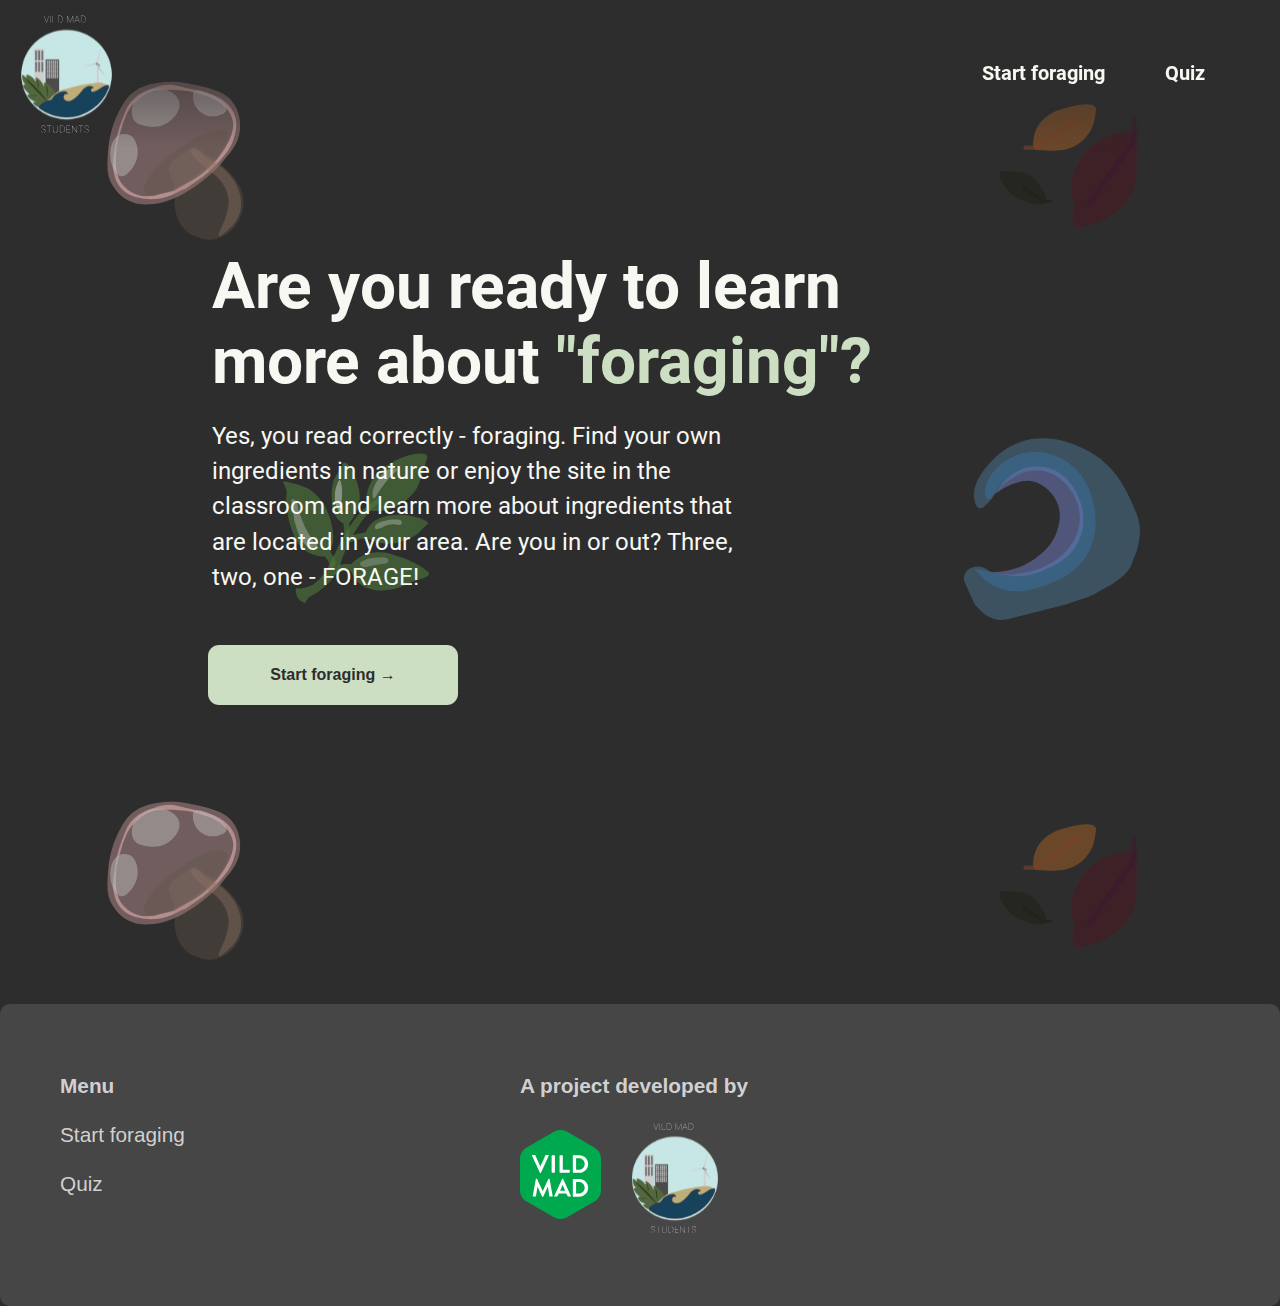
<file: index.html>
<!DOCTYPE html>
<html lang="da">

<head>
    <meta charset="UTF-8">
    <meta name="viewport" content="width=device-width, initial-scale=1.0">
    <meta name="description"
        content="Dette er et tema-websted som tilbyder information om sankesteder og hvilke råvarer man kan sanke.">
    <title>Mutual style css</title>
    <link rel="stylesheet" href="./css/mutual_styles.css">
    <link rel="stylesheet" href="./css/IndexStyle.css">
    <link rel="stylesheet" href="./css/layout.css">
    <link rel="stylesheet" href="css/footer.css">
</head>

<body>
    <header>
        <div class="nav_container container">
            <a class="logo" href="index.html"><img src="img/svg/logo.svg" width="100" height="126" alt="logo"></a>
            <nav>
                <a href="categories.html">Start foraging</a>
                <a href="quiz.html">Quiz</a>
            </nav>
            <button class="hamburger">
                <span class="bar"></span>
            </button>
        </div>
    </header>
    <nav class="mobile-nav">
        <a href="categories.html">Start foraging</a>
        <a href="quiz.html">Quiz</a>
    </nav>
    <main>
        <div class="forside_container">
            <h1>Are you ready to learn <br> more about <span>"foraging"?</span></br> </h1>
            <!-- <h2>Underoverskrift</h2>
            <h3>Titler</h3> -->
            <p>Yes, you read correctly - foraging. Find your own ingredients in nature or enjoy the site in the
                classroom
                and learn more about ingredients that are located in your area. Are you in or out? Three, two, one -
                FORAGE!
            </p>
            <div class="hero_buttons">
                <a href="categories.html" class="outside_btn"> <strong>Start foraging &rarr;</strong> </a>
            </div>
        </div>
    </main>
    <footer id="footer_index">
        <div class="footer_grid">

            <div class="footer_links">
                <h4>Menu</h4>
                <a href="categories.html">Start foraging</a>
                <a href="quiz.html">Quiz</a>
            </div>

            <div class="pro_developed_by">
                <h4>A project developed by</h4>
                <div class="logo_footer_grid">
                    <div>
                        <img src="img/footer/vildmad_logo.svg" alt="Vild Mad Logo" width="75" height="83">
                    </div>
                    <div>
                        <img src="img/footer/vores_logo.svg" alt="Logo" class="vores_logo" width="88" height="110">
                    </div>
                </div>
            </div>

            <!-- <div>
                <div class="some_logo_grid">
                    <div>
                        <a href="https://www.instagram.com/vildmaddk/"><svg xmlns="http://www.w3.org/2000/svg"
                                width="1.5rem" height="1.5rem" viewBox="0 0 24 24">
                                <path fill="#dfdfdfed"
                                    d="M7.8 2h8.4C19.4 2 22 4.6 22 7.8v8.4a5.8 5.8 0 0 1-5.8 5.8H7.8C4.6 22 2 19.4 2 16.2V7.8A5.8 5.8 0 0 1 7.8 2m-.2 2A3.6 3.6 0 0 0 4 7.6v8.8C4 18.39 5.61 20 7.6 20h8.8a3.6 3.6 0 0 0 3.6-3.6V7.6C20 5.61 18.39 4 16.4 4zm9.65 1.5a1.25 1.25 0 0 1 1.25 1.25A1.25 1.25 0 0 1 17.25 8A1.25 1.25 0 0 1 16 6.75a1.25 1.25 0 0 1 1.25-1.25M12 7a5 5 0 0 1 5 5a5 5 0 0 1-5 5a5 5 0 0 1-5-5a5 5 0 0 1 5-5m0 2a3 3 0 0 0-3 3a3 3 0 0 0 3 3a3 3 0 0 0 3-3a3 3 0 0 0-3-3" />
                            </svg>
                        </a>
                    </div>
                    <div>
                        <a href="https://www.facebook.com/vildmaddk"><svg xmlns="http://www.w3.org/2000/svg"
                                width="1.5rem" height="1.5rem" viewBox="0 0 24 24">
                                <path fill="#dfdfdfed"
                                    d="M22 12c0-5.52-4.48-10-10-10S2 6.48 2 12c0 4.84 3.44 8.87 8 9.8V15H8v-3h2V9.5C10 7.57 11.57 6 13.5 6H16v3h-2c-.55 0-1 .45-1 1v2h3v3h-3v6.95c5.05-.5 9-4.76 9-9.95" />
                            </svg>
                        </a>
                    </div>
                </div>
            </div> -->

        </div>
    </footer>
    <script src="./js/burger.js"></script>
</body>

</html>
</file>
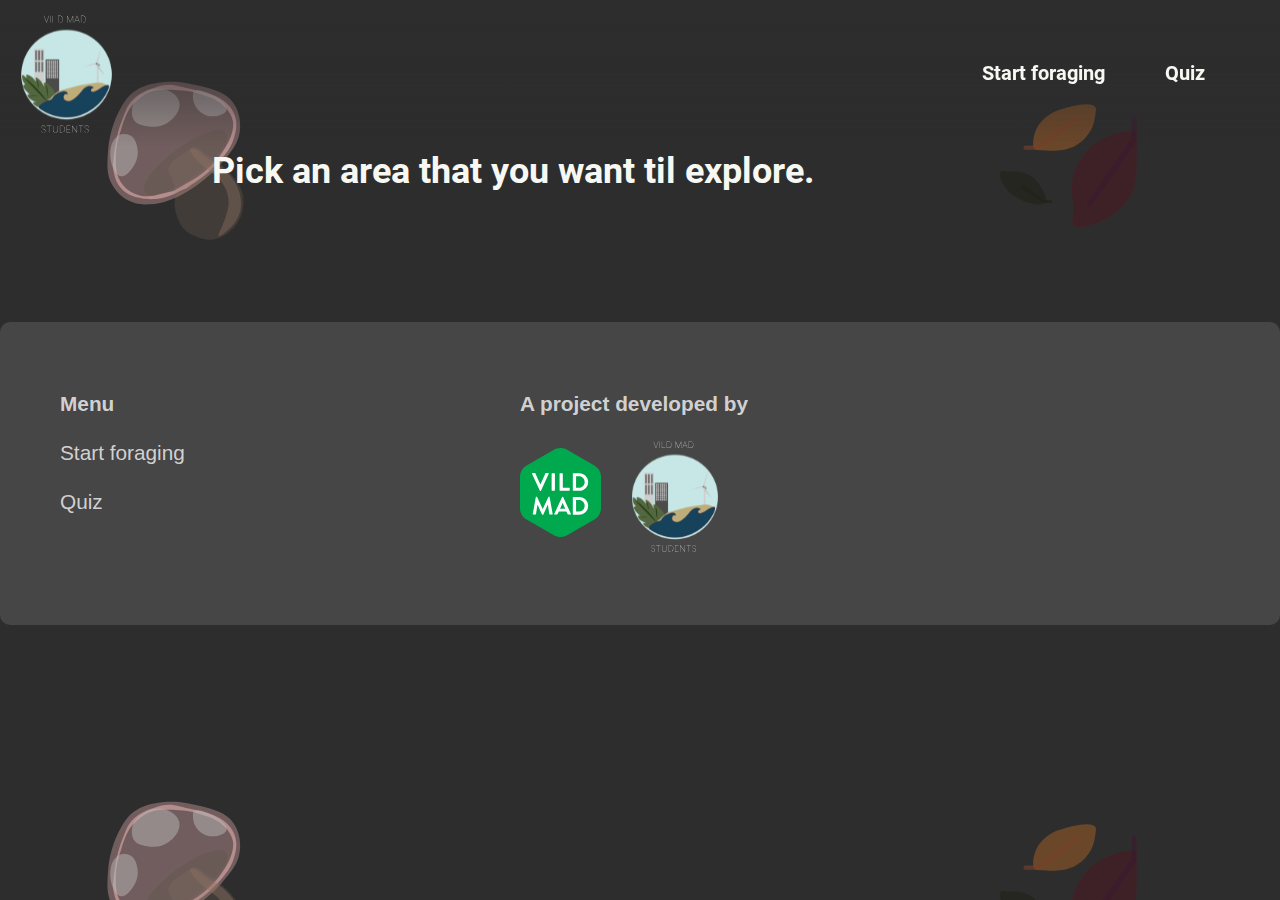
<file: categories.html>
<!DOCTYPE html>
<html lang="en">

<head>
    <meta charset="UTF-8">
    <meta name="viewport" content="width=device-width, initial-scale=1.0">
    <meta name="description"
        content="Dette er et tema-websted som tilbyder information om sankesteder og hvilke råvarer man kan sanke.">
    <title>Categories</title>
    <link rel="stylesheet" href="./css/categories.css">
    <link rel="stylesheet" href="./css/mutual_styles.css">
    <link rel="stylesheet" href="./css/layout.css">
    <link rel="stylesheet" href="css/footer.css">
</head>

<body>
    <header>
        <div class="nav_container container">
            <a class="logo" href="index.html"><img src="img/svg/logo.svg" width="100" height="126" alt="logo"></a>
            <nav>
                <a href="categories.html">Start foraging</a>
                <a href="quiz.html">Quiz</a>
            </nav>
            <button class="hamburger">
                <span class="bar"></span>
            </button>
        </div>
    </header>
    <nav class="mobile-nav">
        <a href="categories.html">Start foraging</a>
        <a href="quiz.html">Quiz</a>
    </nav>
    <main class="main_categories">

        <h1 class="categories_headline">Pick an area that you want til explore.</h1>
        <div class="cg_cardContainer grid_1-1"></div>
    </main>

    <footer id="footer_categories">
        <div class="footer_grid">

            <div class="footer_links">
                <h4>Menu</h4>
                <a href="categories.html">Start foraging</a>
                <a href="quiz.html">Quiz</a>
            </div>

            <div class="pro_developed_by">
                <h4>A project developed by</h4>
                <div class="logo_footer_grid">
                    <div>
                        <img src="img/footer/vildmad_logo.svg" alt="Vild Mad Logo" width="75" height="83">
                    </div>
                    <div>
                        <img src="img/footer/vores_logo.svg" alt="Logo" class="vores_logo" width="88" height="110">
                    </div>
                </div>
            </div>

            <!-- <div>
                <div class="some_logo_grid">
                    <div>
                        <a href="https://www.instagram.com/vildmaddk/"><svg xmlns="http://www.w3.org/2000/svg"
                                width="1.5rem" height="1.5rem" viewBox="0 0 24 24">
                                <path fill="#dfdfdfed"
                                    d="M7.8 2h8.4C19.4 2 22 4.6 22 7.8v8.4a5.8 5.8 0 0 1-5.8 5.8H7.8C4.6 22 2 19.4 2 16.2V7.8A5.8 5.8 0 0 1 7.8 2m-.2 2A3.6 3.6 0 0 0 4 7.6v8.8C4 18.39 5.61 20 7.6 20h8.8a3.6 3.6 0 0 0 3.6-3.6V7.6C20 5.61 18.39 4 16.4 4zm9.65 1.5a1.25 1.25 0 0 1 1.25 1.25A1.25 1.25 0 0 1 17.25 8A1.25 1.25 0 0 1 16 6.75a1.25 1.25 0 0 1 1.25-1.25M12 7a5 5 0 0 1 5 5a5 5 0 0 1-5 5a5 5 0 0 1-5-5a5 5 0 0 1 5-5m0 2a3 3 0 0 0-3 3a3 3 0 0 0 3 3a3 3 0 0 0 3-3a3 3 0 0 0-3-3" />
                            </svg>
                        </a>
                    </div>
                    <div>
                        <a href="https://www.facebook.com/vildmaddk"><svg xmlns="http://www.w3.org/2000/svg"
                                width="1.5rem" height="1.5rem" viewBox="0 0 24 24">
                                <path fill="#dfdfdfed"
                                    d="M22 12c0-5.52-4.48-10-10-10S2 6.48 2 12c0 4.84 3.44 8.87 8 9.8V15H8v-3h2V9.5C10 7.57 11.57 6 13.5 6H16v3h-2c-.55 0-1 .45-1 1v2h3v3h-3v6.95c5.05-.5 9-4.76 9-9.95" />
                            </svg>
                        </a>
                    </div>
                </div>
                </div>
            </div> -->
    </footer>
    <script src="./js/categories.js"></script>
    <script src="./js/burger.js"></script>
</body>

<template>
    <div class="categoriesBox">

        <div class="categories_tb">
            <p>Near Water</p>
        </div>
        <a class="link" href="#"></a>
    </div>
</template>

</html>
</file>
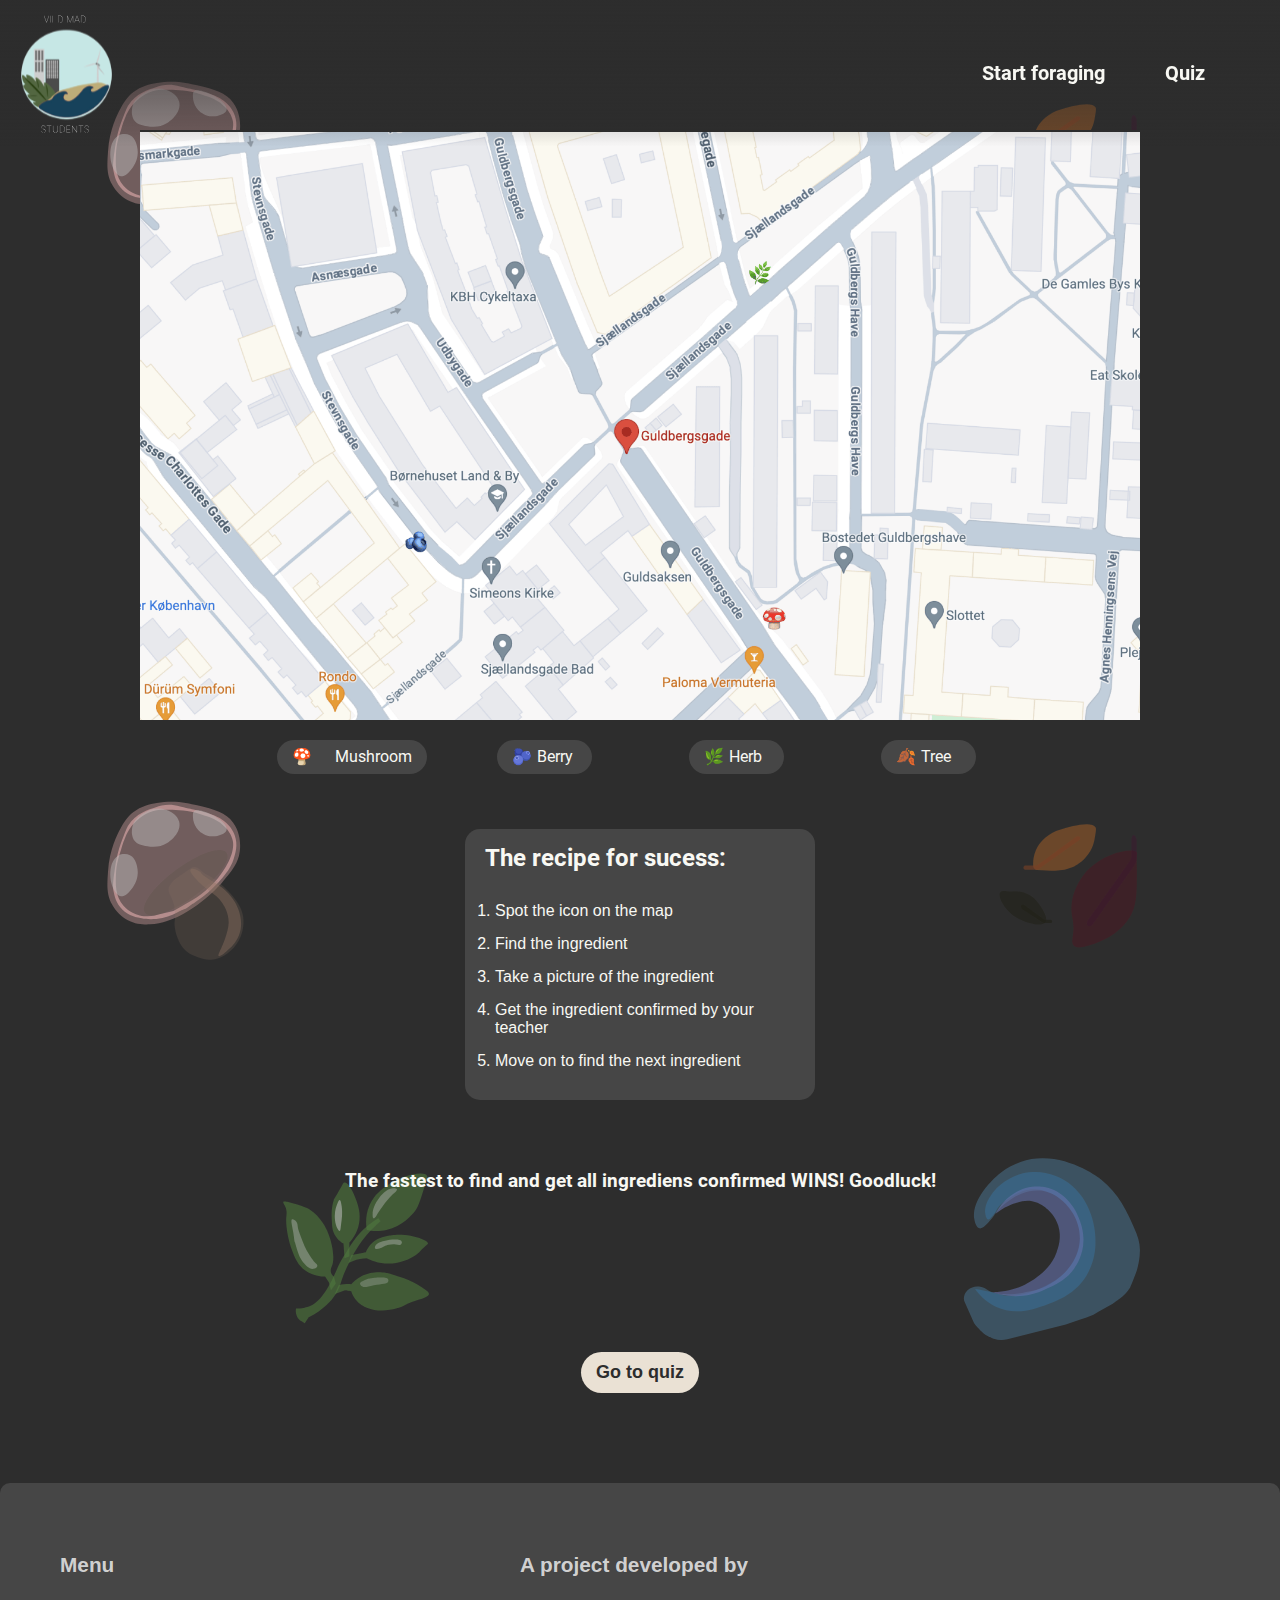
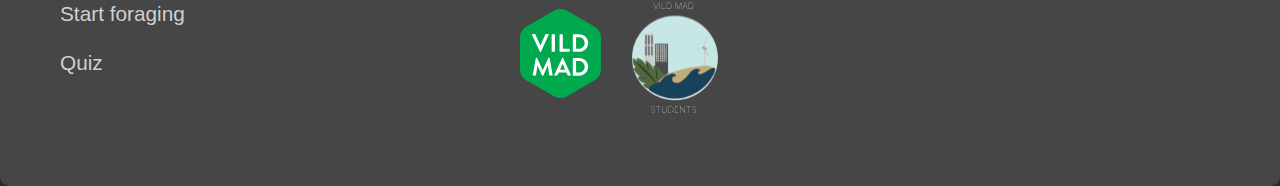
<file: ingredientlist_com.html>
<!DOCTYPE html>
<html lang="en">

<head>
    <meta charset="UTF-8">
    <meta name="viewport" content="width=device-width, initial-scale=1.0">
    <meta name="description"
        content="Dette er et tema-websted som tilbyder information om sankesteder og hvilke råvarer man kan sanke.">
    <title>Ingridientlist</title>
    <link rel="stylesheet" href="./css/mutual_styles.css">
    <link rel="stylesheet" href="./css/ingredientlist.css">
    <link rel="stylesheet" href="./css/layout.css">
    <link rel="stylesheet" href="./css/pop_up.css">
    <link rel="stylesheet" href="css/footer.css">
</head>

<body>
    <header>

        <div class="nav_container container">
            <a class="logo" href="index.html"><img src="img/svg/logo.svg" width="100" height="126" alt="logo"></a>
            <nav>
                <a href="categories.html">Start foraging</a>
                <a href="quiz.html">Quiz</a>
            </nav>
            <button class="hamburger">
                <span class="bar"></span>
            </button>
        </div>
        <nav class="mobile-nav">
            <a href="categories.html">Start foraging</a>
            <a href="quiz.html">Quiz</a>
        </nav>
    </header>

    <main class="main_ingredientlist">
        <img src="img/kort.png" alt="kort" class="map-img">



        <div class="emoji">
            <div class="round-box">
                <p>&#127812;</p>
                <p>Mushroom</p>
            </div>
            <div class="round-box">
                <p>&#129744;</p>
                <p>Berry</p>
            </div>
            <div class="round-box">
                <p>&#127807;</p>
                <p>Herb</p>
            </div>
            <div class="round-box">
                <p>&#127810;</p>
                <p>Tree</p>
            </div>
        </div>

        <div class="directions">
            <h2>The recipe for sucess:</h2>
            <ul>
                <li>Spot the icon on the map</li>
                <li>Find the ingredient</li>
                <li>Take a picture of the ingredient</li>
                <li>Get the ingredient confirmed by your teacher</li>
                <li>Move on to find the next ingredient</li>
            </ul>
        </div>

        <h3 class="goodluck_text">The fastest to find and get all ingrediens confirmed WINS!
            Goodluck!</h3>

        <div class="ingredient-columns"></div>
        <div class="quiz_btn_container">
            <a class="quiz_btn" href="quiz.html">Go to quiz</a>
        </div>

    </main>
    <footer id="footer_categories">
        <div class="footer_grid">

            <div class="footer_links">
                <h4>Menu</h4>
                <a href="categories.html">Start foraging</a>
                <a href="quiz.html">Quiz</a>
            </div>

            <div class="pro_developed_by">
                <h4>A project developed by</h4>
                <div class="logo_footer_grid">
                    <div>
                        <img src="img/footer/vildmad_logo.svg" alt="Vild Mad Logo" width="75" height="83">
                    </div>
                    <div>
                        <img src="img/footer/vores_logo.svg" alt="Logo" class="vores_logo" width="88" height="110">
                    </div>
                </div>
            </div>

            <!-- <div>
                <div class="some_logo_grid">
                    <div>
                        <a href="https://www.instagram.com/vildmaddk/"><svg xmlns="http://www.w3.org/2000/svg"
                                width="1.5rem" height="1.5rem" viewBox="0 0 24 24">
                                <path fill="#dfdfdfed"
                                    d="M7.8 2h8.4C19.4 2 22 4.6 22 7.8v8.4a5.8 5.8 0 0 1-5.8 5.8H7.8C4.6 22 2 19.4 2 16.2V7.8A5.8 5.8 0 0 1 7.8 2m-.2 2A3.6 3.6 0 0 0 4 7.6v8.8C4 18.39 5.61 20 7.6 20h8.8a3.6 3.6 0 0 0 3.6-3.6V7.6C20 5.61 18.39 4 16.4 4zm9.65 1.5a1.25 1.25 0 0 1 1.25 1.25A1.25 1.25 0 0 1 17.25 8A1.25 1.25 0 0 1 16 6.75a1.25 1.25 0 0 1 1.25-1.25M12 7a5 5 0 0 1 5 5a5 5 0 0 1-5 5a5 5 0 0 1-5-5a5 5 0 0 1 5-5m0 2a3 3 0 0 0-3 3a3 3 0 0 0 3 3a3 3 0 0 0 3-3a3 3 0 0 0-3-3" />
                            </svg>
                        </a>
                    </div>
                    <div>
                        <a href="https://www.facebook.com/vildmaddk"><svg xmlns="http://www.w3.org/2000/svg"
                                width="1.5rem" height="1.5rem" viewBox="0 0 24 24">
                                <path fill="#dfdfdfed"
                                    d="M22 12c0-5.52-4.48-10-10-10S2 6.48 2 12c0 4.84 3.44 8.87 8 9.8V15H8v-3h2V9.5C10 7.57 11.57 6 13.5 6H16v3h-2c-.55 0-1 .45-1 1v2h3v3h-3v6.95c5.05-.5 9-4.76 9-9.95" />
                            </svg>
                        </a>
                    </div>
                </div>
                </div>
            </div> -->
    </footer>

    <script src="./js/burger.js"></script>
    <script src="./js/ingredientlist.js"></script>


</body>
<template class="produkt_template">
    <div class="ingredient-column">
        <img class="ig_img ingredient-image" src="img/ene.png" alt="ene">
        <p class="ig_name">Brombær</p>
        <p class="ingredient_icon">&#127807;</p>
        <button class="pop_up_knap ingredient_knap">Learn more</button>

        <div class="modal myModal">

            <!-- Modal content -->
            <div class="modal-content">
                <span class="close">&times;</span>
                <img class="ingredient_closeup" src="img/pop_up/close_up.jpg" alt="Ingrediens Billede">
                <img class="ingredient_image" src="img/pop_up/ingredient.png" alt="Ingrediens Billede">

                <section class="text">
                    <h2 class="ingredient_name">Strandvejbred</h2>
                    <p class="ingredient_describtion p">Strandvejbred er en gammel kendt råvare i det danske
                        køkken.
                        Den har
                        været
                        brugt til at lave suppe med vejbredboller, og
                        i Sønderjylland har den erstattet grønkål i klassikeren grønlangkål.</p>
                    <h3 class="overskrift_pop_up">📍 Foraging place</h3>
                    <p class="p sankested">Strandvejbred kan findes i hele landet, hvor den har tilpasset sig det
                        salte
                        miljø nær
                        stranden. Du
                        finder den ofte på
                        strandenge, langs stenede strandbredder og der, hvor bredden møder det øvrige landskab. Du
                        kan
                        også
                        finde den inde i
                        landet langs veje, hvor der saltes.</p>
                    <h3 class="overskrift_pop_up">🌤️ Season</h3>
                    <p class="p season">Du kan sanke de unge blade fra april til juni - herefter bliver bladene
                        ofte
                        for
                        træ-agtige
                        og bitre.</p>
                    <h3 class="use_it_text">You can use it to make...</h3>
                </section>


                <div class="grid_pop_up">
                    <div> <img src="img/pop_up/opskrift1.png" alt="Opskrift 1">
                        <p class="recipename">Recipename</p>
                    </div>
                    <div><img src="img/pop_up/opskrift2.png" alt="Opskrift 2">

                        <p class="recipename">Recipename</p>
                    </div>
                </div>
                <h3 class="take_picture">Take a picture of the ingredient and get it confirmed by your teacher.</h3>

                <div class="back_button">
                    <span class="close2 back">Back to ingredients</span>
                </div>
            </div>
        </div>
        <label class="switch">
            <input type="checkbox">
            <span class="slider round"></span>
            <p>Confirmed</p>
        </label>

    </div>
</template>

</html>
</file>
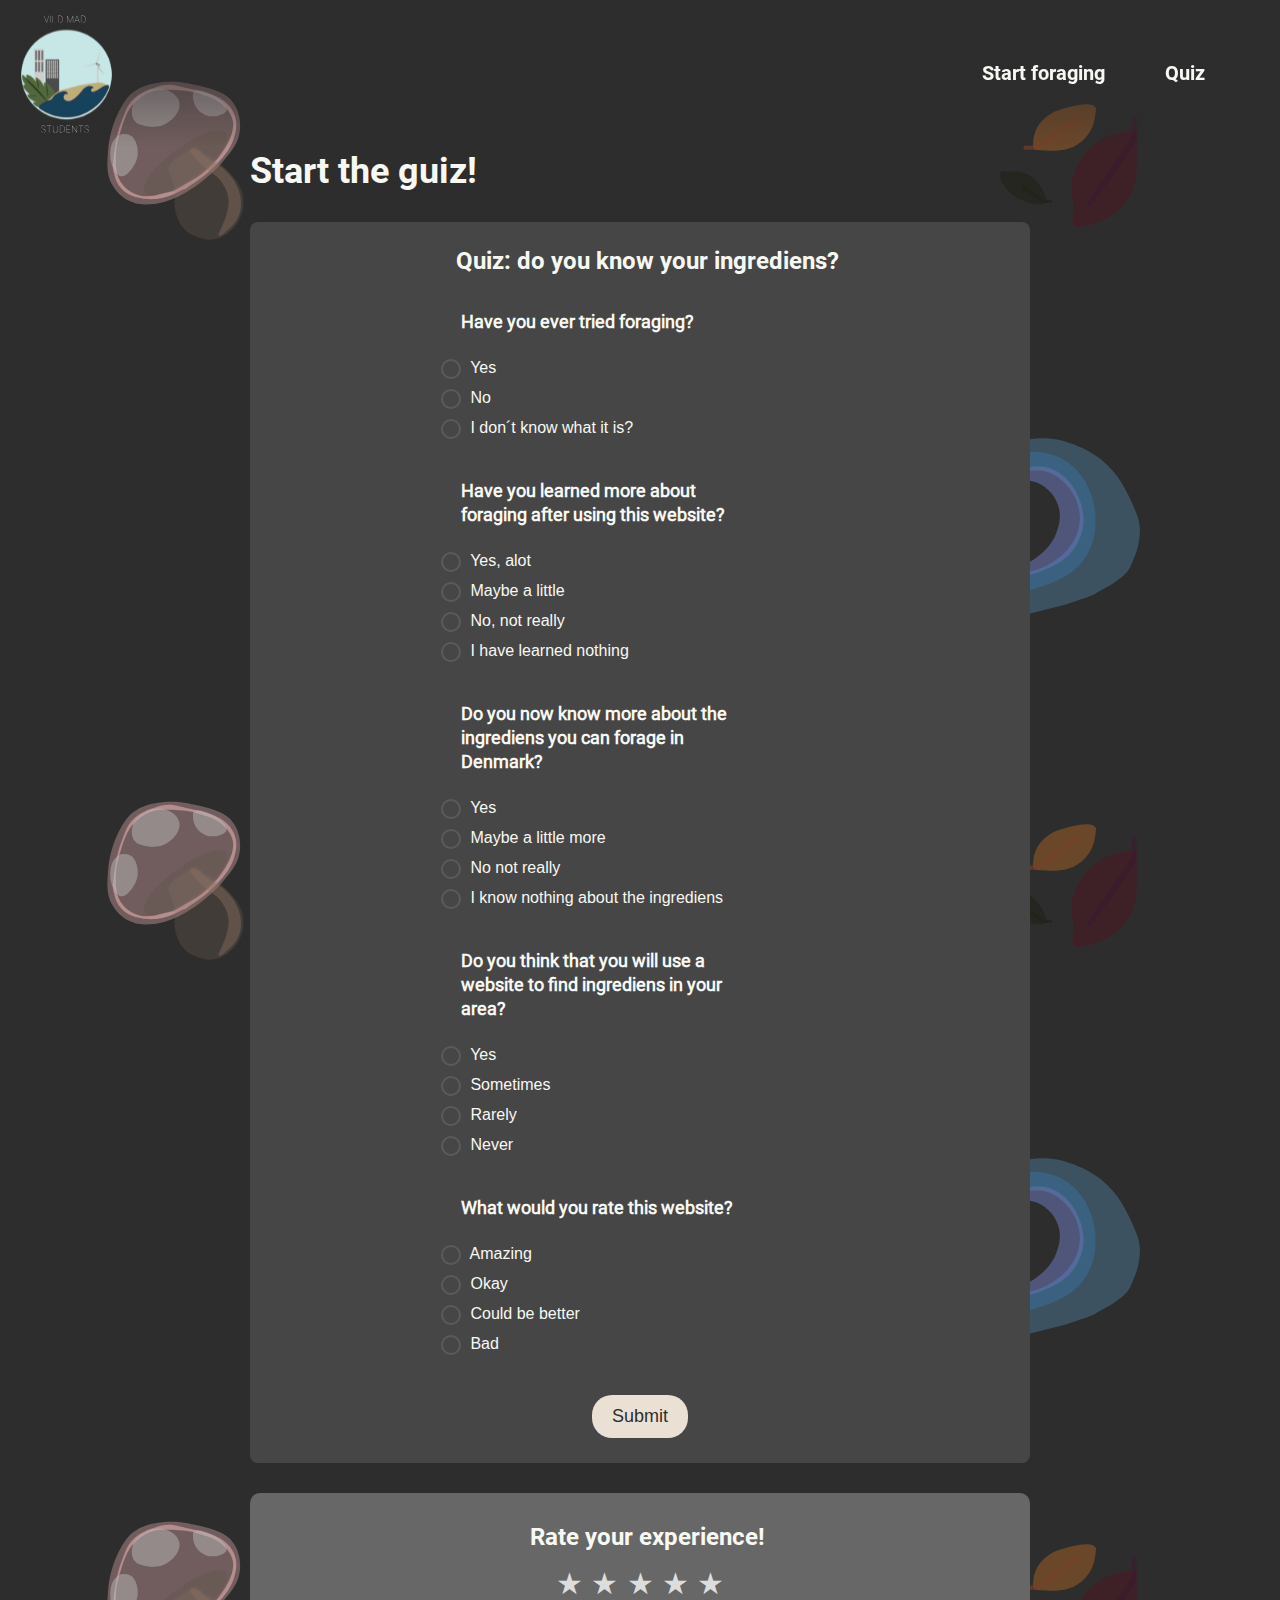
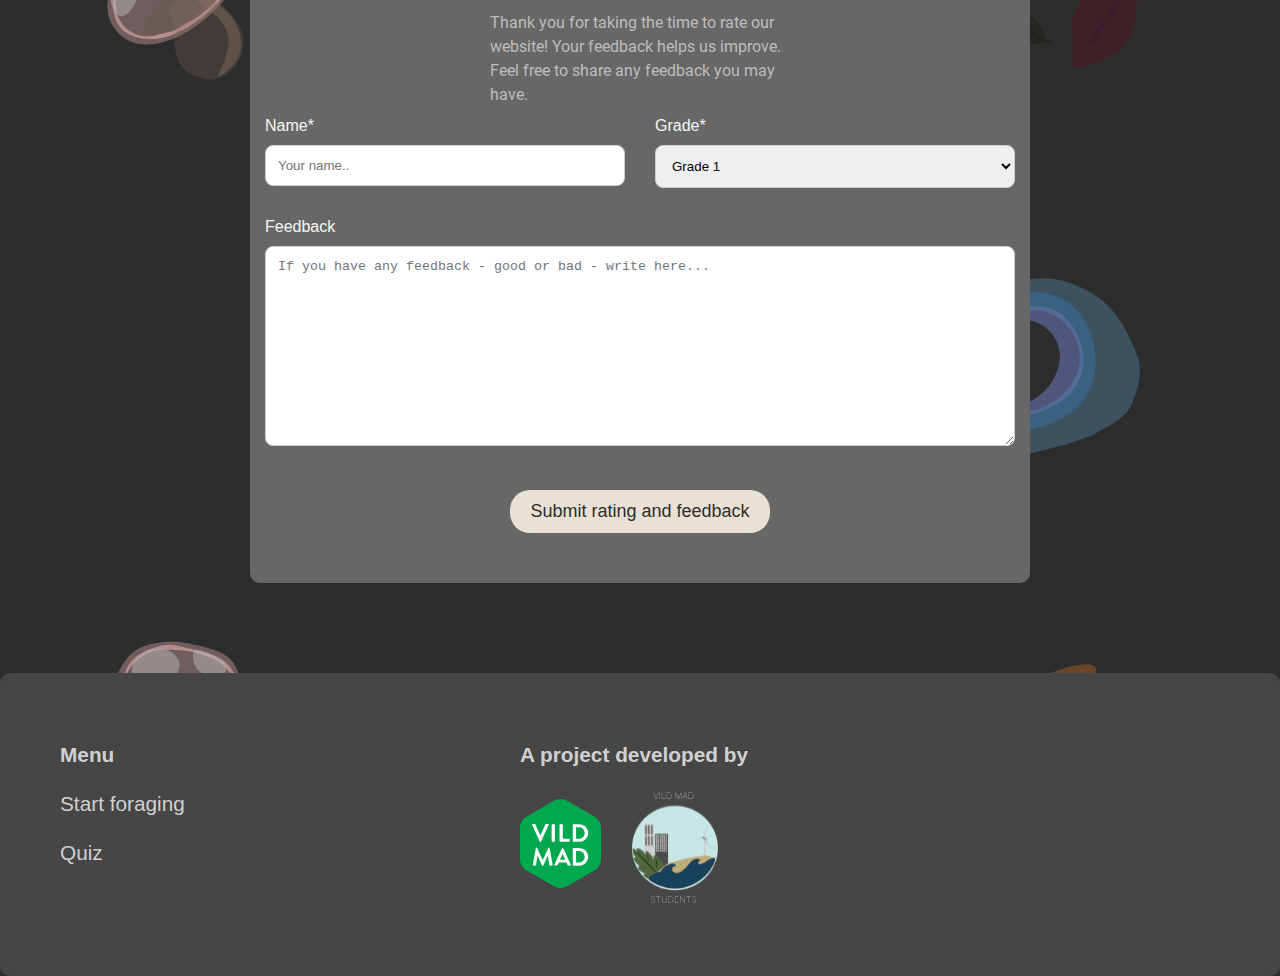
<file: quiz.html>
<!DOCTYPE html>
<html lang="en">

<head>
    <meta charset="UTF-8">
    <meta name="viewport" content="width=device-width, initial-scale=1.0">
    <meta name="description"
        content="Dette er et tema-websted som tilbyder information om sankesteder og hvilke råvarer man kan sanke.">
    <title>Vild Mad Shcool</title>
    <link rel="stylesheet" href="./css/mutual_styles.css">
    <link rel="stylesheet" href="./css/layout.css">
    <link rel="stylesheet" href="./css/quiz.css">
    <link rel="stylesheet" href="css/footer.css">
</head>

<body>
    <header>
        <div class="nav_container container">
            <a class="logo" href="index.html"><img src="img/svg/logo.svg" width="100" height="126" alt="logo"></a>
            <nav>
                <a href="categories.html">Start foraging</a>
                <a href="quiz.html">Quiz</a>
            </nav>
            <button class="hamburger">
                <span class="bar"></span>
            </button>
        </div>
    </header>
    <nav class="mobile-nav">
        <a href="categories.html">Start foraging</a>
        <a href="quiz.html">Quiz</a>
    </nav>
    <main>

        <div class="quiz_container">
            <h1>Start the guiz!</h1>
            <div class="quiz">
                <h2>Quiz: do you know your ingrediens?</h2>
                <form name="quiz" method="post" netlify>
                    <div class="question">
                        <p>Have you ever tried foraging?</p>
                        <label class="quiz_label">
                            <input type="radio" name="q1" value="a"> Yes
                        </label>
                        <label class="quiz_label">
                            <input type="radio" name="q1" value="b"> No
                        </label>
                        <label class="quiz_label">
                            <input type="radio" name="q1" value="c"> I don´t know what it is?
                        </label>
                    </div>
                    <div class="question">
                        <p>Have you learned more about foraging after using this website?</p>
                        <label>
                            <input type="radio" name="q2" value="a"> Yes, alot
                        </label>
                        <label>
                            <input type="radio" name="q2" value="b"> Maybe a little
                        </label>
                        <label>
                            <input type="radio" name="q2" value="c"> No, not really
                        </label>
                        <label>
                            <input type="radio" name="q2" value="d"> I have learned nothing
                        </label>
                    </div>
                    <div class="question">
                        <p>Do you now know more about the ingrediens you can forage in Denmark?</p>
                        <label>
                            <input type="radio" name="q3" value="a"> Yes
                        </label>
                        <label>
                            <input type="radio" name="q3" value="b"> Maybe a little more
                        </label>
                        <label>
                            <input type="radio" name="q3" value="c"> No not really
                        </label>
                        <label>
                            <input type="radio" name="q3" value="d"> I know nothing about the ingrediens
                        </label>
                    </div>
                    <div class="question">
                        <p>Do you think that you will use a website to find ingrediens in your area?</p>
                        <label>
                            <input type="radio" name="q4" value="a"> Yes
                        </label>
                        <label>
                            <input type="radio" name="q4" value="b"> Sometimes
                        </label>
                        <label>
                            <input type="radio" name="q4" value="c"> Rarely
                        </label>
                        <label>
                            <input type="radio" name="q4" value="d"> Never
                        </label>
                    </div>
                    <div class="question">
                        <p>What would you rate this website?</p>
                        <label>
                            <input type="radio" name="q5" value="a"> Amazing
                        </label>
                        <label>
                            <input type="radio" name="q5" value="b"> Okay
                        </label>
                        <label>
                            <input type="radio" name="q5" value="c"> Could be better
                        </label>
                        <label>
                            <input type="radio" name="q5" value="d"> Bad
                        </label>
                    </div>
                    <input type="submit" value="Submit">
                </form>
            </div>
        </div>

        <div class="formular">
            <h2>Rate your experience!</h2>
            <div class="rating-form">
                <div class="stars" id="stars-container">
                    <span class="star" data-rating="1">&#9733;</span>
                    <span class="star" data-rating="2">&#9733;</span>
                    <span class="star" data-rating="3">&#9733;</span>
                    <span class="star" data-rating="4">&#9733;</span>
                    <span class="star" data-rating="5">&#9733;</span>
                </div>
            </div>

            <p>Thank you for taking the time to rate our website! Your feedback helps us improve. Feel free to share
                any
                feedback you may have.</p>
            <form name="feedback" netlify>
                <div class="info_container">
                    <div class="row">
                        <div class="column">
                            <label for="name" required>Name*</label>
                            <input type="text" id="name" name="name" placeholder="Your name..">
                        </div>
                    </div>

                    <div class="row">
                        <div class="column">
                            <label for="grade" required>Grade*</label>
                            <select id="grade" name="grade">
                                <option value="1">Grade 1</option>
                                <option value="2">Grade 2</option>
                                <option value="3">Grade 3</option>
                                <option value="4">Grade 4</option>
                                <option value="5">Grade 5</option>
                                <option value="6">Grade 6</option>
                                <option value="7">Grade 7</option>
                                <option value="8">Grade 8</option>
                                <option value="9">Grade 9</option>
                            </select>
                        </div>
                    </div>
                </div>
                <div class="row">
                    <div class="column">
                        <label for="feedback">Feedback</label>
                        <textarea id="feedback" name="feedback"
                            placeholder="If you have any feedback - good or bad - write here..."
                            style="height:200px"></textarea>
                    </div>
                </div>
                <div class="row">
                    <input type="submit" value="Submit rating and feedback">
                </div>

            </form>
        </div>
    </main>

    <footer id="footer_categories">
        <div class="footer_grid">

            <div class="footer_links">
                <h4>Menu</h4>
                <a href="categories.html">Start foraging</a>
                <a href="quiz.html">Quiz</a>
            </div>

            <div class="pro_developed_by">
                <h4>A project developed by</h4>
                <div class="logo_footer_grid">
                    <div>
                        <img src="img/footer/vildmad_logo.svg" alt="Vild Mad Logo" width="75" height="83">
                    </div>
                    <div>
                        <img src="img/footer/vores_logo.svg" alt="Logo" class="vores_logo" width="88" height="110">
                    </div>
                </div>
            </div>

            <!-- <div>
                <div class="some_logo_grid">
                    <div>
                        <a href="https://www.instagram.com/vildmaddk/"><svg xmlns="http://www.w3.org/2000/svg"
                                width="1.5rem" height="1.5rem" viewBox="0 0 24 24">
                                <path fill="#dfdfdfed"
                                    d="M7.8 2h8.4C19.4 2 22 4.6 22 7.8v8.4a5.8 5.8 0 0 1-5.8 5.8H7.8C4.6 22 2 19.4 2 16.2V7.8A5.8 5.8 0 0 1 7.8 2m-.2 2A3.6 3.6 0 0 0 4 7.6v8.8C4 18.39 5.61 20 7.6 20h8.8a3.6 3.6 0 0 0 3.6-3.6V7.6C20 5.61 18.39 4 16.4 4zm9.65 1.5a1.25 1.25 0 0 1 1.25 1.25A1.25 1.25 0 0 1 17.25 8A1.25 1.25 0 0 1 16 6.75a1.25 1.25 0 0 1 1.25-1.25M12 7a5 5 0 0 1 5 5a5 5 0 0 1-5 5a5 5 0 0 1-5-5a5 5 0 0 1 5-5m0 2a3 3 0 0 0-3 3a3 3 0 0 0 3 3a3 3 0 0 0 3-3a3 3 0 0 0-3-3" />
                            </svg>
                        </a>
                    </div>
                    <div>
                        <a href="https://www.facebook.com/vildmaddk"><svg xmlns="http://www.w3.org/2000/svg"
                                width="1.5rem" height="1.5rem" viewBox="0 0 24 24">
                                <path fill="#dfdfdfed"
                                    d="M22 12c0-5.52-4.48-10-10-10S2 6.48 2 12c0 4.84 3.44 8.87 8 9.8V15H8v-3h2V9.5C10 7.57 11.57 6 13.5 6H16v3h-2c-.55 0-1 .45-1 1v2h3v3h-3v6.95c5.05-.5 9-4.76 9-9.95" />
                            </svg>
                        </a>
                    </div>
                </div>
                </div>
            </div> -->
    </footer>
    <script src="./js/burger.js"></script>

</body>

</html>
</file>
<file: css/mutual_styles.css>
* {
  margin: 0;
  padding: 0;
  box-sizing: border-box;
}
@font-face {
  /* roboto regular */
  font-family: robotoR;
  src: url(../fonts/Roboto/Roboto-Regular.ttf);
}
@font-face {
  /* roboto Bold */
  font-family: robotoB;
  src: url(../fonts/Roboto/Roboto-Bold.ttf);
}
@font-face {
  /* roboto light */
  font-family: robotoL;
  src: url(../fonts/Roboto/Roboto-Light.ttf);
}

img {
  display: block;
  width: 100%;
  height: auto;
}

span {
  color: var(--call-to-action-button-color);
}

:root {
  /* Farver */
  --primary-color: #2d2d2d;
  --secondary-color: #464646;
  --text-color: #f8f8f3;
  --primary-button-color: #eae1d4;
  --call-to-action-button-color: #cddfc3;

  /* Skriftstørrelser */
  --font-size-h1-mobile: 2.14rem;
  --font-size-h1-tablet: 2.14rem;
  --font-size-h1-desktop: 2.25rem;

  --font-size-h2-mobile: 1.5rem;
  --font-size-h2-tablet: 1.5rem;
  --font-size-h2-desktop: 1.56rem;

  --font-size-h3-mobile: 1.29rem;
  --font-size-h3-tablet: 1.29rem;
  --font-size-h3-desktop: 1.25rem;

  --font-size-p-mobile: 1rem;
  --font-size-p-tablet: 1rem;
  --font-size-p-desktop: 1rem;
}

body {
  background-image: url(../img/background_image_1.svg);
  font-family: Arial, Helvetica, sans-serif;
  background-size: cover;
  position: absolute;
  top: 0;
  left: 0;
  width: 100%;
  height: 100%;
}

main {
  margin-top: 150px;
  margin-left: 2%;
  margin-right: 2%;
}

/* Eksempel på brug af custom properties */
h1 {
  font-size: var(--font-size-h1-mobile);
}

h1,
h2,
h3 {
  color: var(--text-color);
  margin-left: 20px;
  font-family: "robotoB";
}

p {
  color: var(--text-color);
  margin: 20px 0 0 20px;
  max-width: 300px;
  line-height: 1.5rem;
  font-family: "robotoR";
}

.hero_buttons {
  margin-top: 50px;
  display: flex;
  flex-wrap: wrap;
  justify-content: flex-start;
  gap: 20px;
}

.outside_btn {
  background-color: var(--call-to-action-button-color);
  color: #2d2d2d;
  padding: 1.3rem 0;
  text-decoration: none;
  font-size: var(--font-size-p-mobile);
  border-radius: 0.7rem;
  cursor: pointer;
  width: 250px;
  text-align: center;
}

/* .in_class_btn {
  background-color: var(--secondary-color);
  color: var(--text-color);
  padding: 1.3rem 3.5rem;
  text-decoration: none;
  font-size: var(--font-size-p-mobile);
  border-radius: 0.7rem;
  cursor: pointer;
} */

@media (min-width: 800px) {
  h1 {
    font-size: var(--font-size-h1-tablet);
  }
}

@media (min-width: 1024px) {
  h1 {
    font-size: var(--font-size-h1-desktop);
  }
}

h2 {
  font-size: var(--font-size-h2-mobile);
}

/* Tilpas fontstørrelser for h3 og p på samme måde som h1 og h2 */

/*-----------NAVIGATION-----------*/

/* Placering af header  */
header {
  position: fixed;
  top: 0;
  left: 0;
  width: 100%;
  z-index: 99;
  margin: 0 auto;
}

/* Kategorierne og logo skal være i hver deres ende */
header .container {
  padding: 10px 15px;
  display: flex;
  justify-content: space-between;
  align-items: center;
  background: linear-gradient(var(--primary-color), #2d2d2d01);
}

/* Stil af navigations links */
header .container a {
  font-size: 20px;
  text-decoration: none;
}

.logo {
  max-width: 100px;
}

/* Underside links i header skal være i grid og have mellemrum mellem dem */
nav {
  display: grid;
  grid-gap: 60px;
  grid-template-columns: repeat(3, auto);
}

/* stil af links i burgermenu */
nav a {
  font-size: 20px;
  text-decoration: none;
  color: var(--text-color);
  font-family: "robotoB";
}

nav a:hover {
  text-decoration: underline;
}

/* hvis skærmens bredde er mindre end eller lig med 767 pixels vil nav element forsvinde */
@media (max-width: 800px) {
  nav {
    display: none;
  }
  .container {
    padding: 0 30px;
  }
}

/* Position og stil af hamburger menu */
.hamburger {
  position: relative;
  display: block;
  width: 35px;
  cursor: pointer;
  appearance: none;
  background: none;
  outline: none;
  border: none;
  z-index: 100;
}

/* udseendet af de tre "bar"-elementer, som udgør hamburgerikonet defineres. Pseudo-elementer :before og :after" bruges til at skabe de vandrette streger i hamburgerikonet. */
.hamburger .bar,
.hamburger:after,
.hamburger:before {
  content: "";
  display: block;
  width: 100%;
  height: 5px;
  background-color: var(--text-color);
  margin: 6px 0px;
  transition: 0.4s;
  border-radius: 5px;
}

/* streger roteres og flyttes ved hjælp af "transform"-egenskaben,
    når burgermenuen er aktiv,
    hvilket skaber et kryds-ikon  */
.hamburger.is-active:before {
  transform: rotate(-45deg) translate(-8px, 6px);
}

.hamburger.is-active:after {
  transform: rotate(45deg) translate(-9px, -8px);
}

/* den vandrette streger som ikke danner kryds usynlig, når burgermenuen er aktiv i form af (x) */
.hamburger.is-active .bar {
  opacity: 0;
}

/* Side som slider ind ved klik på burgermenu */
.mobile-nav {
  position: fixed;
  top: 0;
  left: 100%;
  width: 100%;
  min-height: 100vh;
  display: block;
  z-index: 98;
  background-color: var(--primary-color);
  padding-top: 120px;
  transition: 0.4s;
}

/* mobile-nav bliver hevet ind når man burgermenuen er aktiv  */
.mobile-nav.is-active {
  left: 0;
}

/* Stil af mobil navigation links */
.mobile-nav a {
  display: block;
  width: 100%;
  max-width: 200px;
  margin: 0 auto 16px;
  text-align: center;
  padding: 10px 10px;
  color: var(--text-color);
  text-decoration: none;
  border-radius: 25px;
}

.mobile-nav a:hover {
  text-decoration: underline;
}

/* hvis skærmens bredde er større end eller lig med 768 pixels så vil mobile-nav og burgermenu forsvinde */
@media (min-width: 800px) {
  .mobile-nav {
    display: none;
  }

  .hamburger {
    display: none;
  }
}
</file>
<file: css/IndexStyle.css>
/* Forside style */
/* desktop */
@media (min-width: 1201px) {
  .img_bg {
    width: 12rem;
    opacity: 0.5;
  }
  .img_bg_small {
    width: 12rem;
    opacity: 0.5;
  }
  .img_bg_bølge {
    width: 20rem;
    opacity: 0.5;
  }
  .svampe_img_container {
    position: absolute;
    top: 190px;
    right: 150px;
  }
  .blade_img_container {
    position: absolute;
    top: 620px;
    right: 150px;
  }
  .plante_img_container {
    position: absolute;
    top: -10px;
    left: 300px;
  }
  .bølje_img_container {
    position: absolute;
    bottom: -6px;
    left: -6px;
  }

  .forside_container h1 {
    font-size: 4rem;
    padding-top: 99px;
  }
  .forside_container p {
    font-size: 1.5rem;
    max-width: 550px;
    line-height: 2.2rem;
  }
  .hero_buttons {
    position: relative;
    left: 1rem;
  }
}
/* Ipad media */
@media (max-width: 1200px) {
  .img_bg {
    width: 10rem;
    opacity: 0.5;
  }
  .img_bg_small {
    width: 10rem;
    opacity: 0.5;
  }
  .img_bg_bølge {
    width: 15rem;
    opacity: 0.5;
  }
  .forside_container h1 {
    font-size: 3.14rem;
  }
  .forside_container p {
    font-size: 1.3rem;
    max-width: 400px;
    line-height: 2.2rem;
  }
  .svampe_img_container {
    position: absolute;
    top: 190px;
    left: 10px;
  }
  .blade_img_container {
    position: absolute;
    top: 620px;
    right: 0px;
  }
  .plante_img_container {
    position: absolute;
    top: 230px;
    right: 30px;
    rotate: 280deg;
  }
  .bølje_img_container {
    position: absolute;
    bottom: -6px;
    left: -6px;
  }
}

@media (max-width: 812px) {
  .forside_container h1 {
    font-size: 2.3rem;
  }
  .forside_container p {
    font-size: 1.3rem;
    max-width: 400px;
    line-height: 2.2rem;
  }
  .img_bg {
    width: 8rem;
    opacity: 0.5;
  }
  .img_bg_small {
    width: 8rem;
    opacity: 0.5;
  }
  .img_bg_bølge {
    width: 12rem;
    opacity: 0.5;
  }
}

@media (max-width: 412px) {
  h1 {
    font-size: 1.4rem;
  }
  p {
    font-size: 0.7rem;
  }
}
</file>
<file: css/layout.css>
@media (min-width: 800px) {
  main {
    margin-left: 15%;
    margin-right: 15%;
  }
}
</file>
<file: css/footer.css>
footer img {
  width: 30%;
}

footer {
  padding-left: 20px;
  background-color: var(--secondary-color);
  border-radius: 10px;
}

#footer_categories {
  margin-top: 90px;
}

#footer_index {
  margin-top: 299px;
}

footer img {
  width: 94%;
  margin-top: 12px;
}

.pro_developed_by {
  margin: 20px;
  margin-top: 50px;
}

.logo_footer_grid {
  display: grid;
  grid-template-columns: 1fr 1fr;
  width: 70%;
  gap: 20px;
  margin-top: 20px;
}

.vores_logo {
  width: 110%;
  margin-top: 0;
}

footer h4 {
  color: #dfdfdfed;
}

footer a {
  color: #dfdfdfed;
  text-decoration: none;
}

.footer_links {
  display: flex;
  flex-direction: column;
  gap: 10px;
  margin: 20px;
  padding-top: 50px;
}

.some_logo_grid {
  display: flex;
  flex-direction: row;
  justify-content: center;
  width: 30%;
  gap: 10px;
  margin: 30px auto;
  padding-bottom: 40px;
}

@media only screen and (min-width: 600px) and (max-width: 849px) {
  .footer_grid {
    display: grid;
    grid-template-columns: 1fr 1fr 1fr;
    padding-top: 20px;
    padding-top: 50px;
  }

  .some_logo_grid {
    display: flex;
    flex-direction: column;
    margin-top: 50px;
    align-items: end;
  }

  .footer_links {
    padding-top: 0;
    margin-top: 50px;
    margin-left: 40px;
  }

  .pro_developed_by {
    margin-left: 80px;
  }

  footer img {
    margin-top: 5px;
    width: 100%;
  }

  footer h4 {
    font-size: 0.9rem;
  }

  .logo_footer_grid {
    width: 100%;
  }
}

@media screen and (min-width: 850px) {
  .footer_grid {
    display: grid;
    grid-template-columns: 1fr 1fr 1fr;
    padding-top: 20px;
    padding-top: 20px;
  }

  .some_logo_grid {
    display: flex;
    flex-direction: column;
    gap: 20px;
    margin-top: 50px;
    align-items: end;
  }

  .some_logo_grid svg {
    height: 2.3rem;
    width: 2.3rem;
  }

  footer h4 {
    font-size: 1.3rem;
  }

  .footer_links {
    padding-top: 0;
    margin-top: 50px;
    margin-left: 40px;
    font-size: 1.3rem;
    gap: 25px;
  }

  .pro_developed_by {
    margin-left: 80px;
    padding-bottom: 50px;
  }

  .logo_footer_grid {
    width: 60%;
  }
}
</file>
<file: css/categories.css>
.main_categories {
  margin: 150px 15px 0 15px;
}

.grid_1-1 {
  grid-template-columns: repeat(auto-fit, minmax(450px, 1fr));
  display: grid;
  justify-items: center;
}

/* Her skaber jeg lidt mellemrum mellem h1 og cards */
.cg_cardContainer {
  margin-top: 2.5rem;
  place-self: center;
}

/* dette er selve korttet som er vores links til at komme videre */
.categoriesBox {
  width: 28rem;
  height: 13rem;
  background-color: var(--secondary-color);
  border-radius: 0.6rem;
  margin-top: 2rem;
}

/* her placere jeg teksten lidt mere i midten ved at ændre dens placering lidt */
.categories_tb {
  position: relative;
  top: 4.5em;
  left: 3em;
}

/* give teksten i kasssen størrere, og få dem i midten */
.categories_tb p {
  font-size: 2rem;
  text-align: center;
}

/* har laver et link i bunden af div'en, for at gøre at den rammer hele kassen har jeg lavet denne class */
.link {
  display: block;
  height: 100%;
  width: 100%;
  position: relative;

  top: -43px;
}

@media (min-width: 800px) {
  .main_categories {
    margin-left: 15%;
    margin-right: 15%;
  }
}
</file>
<file: css/ingredientlist.css>
.main_ingredientlist {
  margin: 130px 0 0;
}

.emoji {
  display: grid;
  grid-template-columns: repeat(3, 1fr);
  justify-content: center;
  margin-top: 10px;
}

.round-box {
  display: grid;
  grid-template-columns: 1fr 2fr;
  border-radius: 23px;
  margin: 5px;
  padding: 5px 15px;
  background: var(--secondary-color);
  color: var(--text-color);
  width: fit-content;
  gap: 5px;
  justify-self: center;
}

.round-box p {
  margin: 0;
}

.container1 {
  display: flex;
  justify-content: center;
  align-items: center;
  flex-direction: column;
}

.ingrediens {
  display: flex;
  flex-wrap: wrap;
  justify-content: center;
  margin-top: 20px;
}

.directions {
  margin: 20px auto;
  max-width: 350px;
  background: var(--secondary-color);
  padding: 15px 15px 0 0;
  border-radius: 15px;
}

.directions ul {
  list-style-type: decimal;
  padding: 15px;
  color: var(--text-color);
}

.directions li {
  margin: 15px;
}

li {
  margin-bottom: 10px;
}

h3 {
  margin: 30px;
  color: var(--text-color);
  text-align: center;
}

.ingredient-columns {
  display: grid;
  grid-template-columns: 1fr 1fr;
  gap: 30px;
  margin: 0 10px;
}

.ingredient-column {
  display: grid;
}

.ingredient-image {
  max-width: 100%;
  border-radius: 50%;
  margin-bottom: 10px;
}

.ingredient_knap {
  padding: 10px 20px;
  text-align: center;
  text-decoration: none;
  display: inline-block;
  font-size: 16px;
  border-radius: 30px;
  background: var(--text-color);
  color: var(--secondary-color);
  margin-top: 15px;
  appearance: none;
  border: none;
  outline: none;
  width: fit-content;
  cursor: pointer;
}

.ig_name,
.ingredient_icon {
  margin: 0;
}

.quiz_btn_container {
  display: grid;
  margin: 20px 0;
  justify-content: center;
}

.quiz_btn {
  background-color: var(--primary-button-color);
  border-radius: 23px;
  cursor: pointer;
  color: var(--primary-color);
  padding: 10px 15px;
  text-align: center;
  margin-top: 20px;
  text-decoration: none;
  font-weight: bold;
  font-size: 18px;
}

.gotoquiz:hover {
  background-color: grey;
}

.switch {
  display: flex;
  align-items: center;
  margin-top: 20px;
}

.switch p {
  margin-left: 5px;
  margin-top: 0;
}

/* switch-knap */

.switch input {
  opacity: 0;
  width: 0;
  height: 0;
}

.slider {
  position: relative;
  cursor: pointer;
  width: 60px;
  height: 34px;
  background-color: #ccc;
  transition: 0.4s;
}

.slider:before {
  position: absolute;
  content: "";
  height: 26px;
  width: 26px;
  left: 4px;
  bottom: 4px;
  background-color: var(--secondary-color);
  transition: 0.4s;
}

input:checked + .slider {
  background-color: #70b74a;
}

input:checked + .slider:before {
  transform: translateX(26px);
}

/* Rounded sliders */
.slider.round {
  border-radius: 34px;
}

.slider.round:before {
  border-radius: 50%;
}

/* Medieforespørgsel for skærme, der er bredere end 800px (tablet og desktop) */
@media (min-width: 800px) {
  .ingredient-columns {
    grid-template-columns: repeat(3, 1fr);
    gap: 50px;
    margin-left: 10%;
    margin-right: 10%;
  }

  .directions {
    margin: auto;
    margin-bottom: 70px;
  }

  .goodluck_text {
    margin-bottom: 70px;
  }

  .emoji {
    grid-template-columns: repeat(4, 1fr);
    margin: 15px 10% 50px;
  }

  .round-box {
    justify-self: center;
  }

  /* .container1 {
    flex-direction: row;
  }

  .ingrediens {
    flex-wrap: nowrap;
  }

  .ingredient-columns {
    flex-direction: row;
  } */
}

@media (min-width: 1200px) {
  .ingredient-columns {
    grid-template-columns: repeat(4, 1fr);
    gap: 100px;
    margin-left: 15%;
    margin-right: 15%;
  }

  .directions {
    margin-bottom: 70px;
  }

  .goodluck_text {
    margin-bottom: 70px;
  }

  .emoji {
    grid-template-columns: repeat(4, 1fr);
    margin: 15px 20% 50px;
  }

  .round-box {
    justify-self: center;
  }

  .map-img {
    max-width: 1000px;
    margin: auto;
  }

  .quiz_btn_container {
    margin-top: 70px;
    margin-bottom: 70px;
  }
}
</file>
<file: css/pop_up.css>
.pop_up_knap {
  /* background-color: #cddfc3;
  color: #464646;
  padding: 10px 20px;
  cursor: pointer;
  margin: 50px;
  border-radius: 50px;
  font-weight: 600; */
}

.modal {
  display: none; /* Skjult som standard */
  position: fixed;
  z-index: 100;
  left: 0;
  top: 0;
  width: 100%;
  height: 100%;
  margin-bottom: 100px;
  overflow: auto;
  background-color: rgb(0, 0, 0);
  background-color: rgba(0, 0, 0, 0.4);
}

.modal-content {
  display: grid;
  background-color: #464646;
  margin: 20px auto;
  width: 95%;
  border-radius: 15px;
}

/* Luk-knap */
.modal .close {
  position: absolute;
  top: 4%;
  left: 77%;
  color: var(--primary-color);
  background-color: #eae1d4;
  border-radius: 50%;
  padding: 23px 20px;
  cursor: pointer;
  line-height: 20px;
  font-size: 3rem;
}

.close:hover,
.close:focus {
  font-weight: bold;
  text-decoration: none;
  cursor: pointer;
}

/* IMG */
.ingredient_closeup {
  height: 300px;
  width: 100%;
  border-radius: 15px;
}

.ingredient_image {
  border-radius: 50%;
  width: 150px;
  height: 150px;
  position: absolute;
  left: 7%;
  top: 37%;
}

/* TEKST */
.ingredient_name {
  margin-top: 90px;
  margin-bottom: 20px;
}

.ingredient_describtion.p {
  margin-top: 0px;
}

.text {
  display: grid;
  margin: 10px auto;
}

.text .overskrift_pop_up {
  margin: 30px 0 0 15px;
  text-align: start;
}

.text p {
  max-width: none;
  margin-right: 15px;
  margin-top: 3px;
}

.modal-content h3 {
  margin-left: 15px;
  text-align: start;
  margin-bottom: 0;
}

.recipename {
  color: var(--text-color);
  margin: 10px 0 30px 0;
}
/* #ingredient_describtion {
  margin-top: 2px;
} */

/* h3 {
  margin-top: 35px;
} */

/* .overskrift_grid {
  display: grid;
  grid-template-columns: 1fr 5fr;
  width: 100%;
} */

/* .emoji {
  font-size: 3rem;
  margin-left: 140px;
} */

/* .p2 {
  margin-left: 20px;
} */

/* GRID */
.grid_pop_up {
  display: grid;
  margin: 0 15px;
  /* grid-template-columns: 1fr 1fr; */
  /* gap: 20px;
  row-gap: 20px;
  margin: 30px 20px; */
}

/* h4 {
  color: #eae1d4;
} */

.take_picture {
  margin: 10px auto;
  /* text-align: center; */
}

/* Buttons */

/* Back to ingredients */
.close2 {
  position: relative;
  margin: 30px 0;
  color: #464646;
  padding: 15px 30px;
  border-radius: 70px;
  font-size: 1rem;
  cursor: pointer;
  background-color: var(--primary-button-color);
  font-weight: bold;
}

/* #back {
  border: 2.5px solid #eae1d4;
  text-align: center;
} */

.back_button {
  display: flex;
  justify-content: center;
  /* width: 100%; */
}

/* .close2:hover {
  cursor: pointer;
  font-weight: bolder;
} */

@media (min-width: 800px) {
  .modal-content {
    width: 80%;
  }

  .modal .close {
    top: 2.5%;
    left: 80%;
  }

  /* #ingredient_image {
    width: 120px;
    height: 120px;
  } */

  .ingredient_image {
    width: 170px;
    height: 170px;
    top: 19%;
    left: 17%;
  }

  .ingredient_name {
    margin-top: 90px;
    font-size: 1.3rem;
  }

  .text p,
  .text h3 {
    justify-content: center;
    max-width: 500px;
  }

  /* 
  .p {
    font-size: 0.8rem;
    margin: 19px;
  } */

  .grid_pop_up {
    grid-template-columns: 1fr 1fr;
    gap: 10px;
  }

  .back_button {
    margin: 10px;
  }
}

@media (min-width: 1200px) {
  .modal-content {
    width: 50%;
  }

  .modal .close {
    top: 3%;
    left: 70%;
  }

  /* #ingredient_image {
    width: 120px;
    height: 120px;
  } */

  .ingredient_image {
    width: 190px;
    height: 190px;
    top: 24%;
    left: 29%;
  }

  .text {
    margin-top: 40px;
  }

  /* .ingredient_name {
    margin-top: 90px;
    font-size: 1.3rem;
  } */

  .grid_pop_up {
    max-width: 600px;
    margin: auto;
  }
  .use_it_text {
    margin-top: 40px;
  }
}
</file>
<file: css/quiz.css>
/* quiz style */

h1 {
  margin-bottom: 30px;
}

h2 {
  margin: 20px 0 15px 15px;
}

.quiz {
  display: grid;
  place-content: center;
  margin: 20px auto;
  padding: 5px;
  background: var(--secondary-color);
  border-radius: 8px;
  margin: 0 20px;
}

.question p {
  font-weight: bold;
  font-size: 1.1rem;
  margin-bottom: 20px;
}

.question {
  margin-bottom: 40px;
}

label {
  display: block;
  margin-bottom: 10px;
  color: var(--text-color);
}

input[type="radio"] {
  appearance: none;
  width: 20px;
  height: 20px;
  border-radius: 50%;
  border: 2px solid #5c5b5b; /* Ændrer farven på radioknappens ydre kant */
  outline: none;
  cursor: pointer;
  vertical-align: middle;
  margin-right: 5px; /* Justér afstanden mellem radioknappen og teksten */
}

input[type="radio"]:checked {
  background-color: var(--primary-button-color); /* Ændrer farven på selve radioknappen, når den er markeret */
}

.rating-form {
  margin: 10px 0;
  display: flex;
  justify-content: center;
  align-items: center;
}

.stars {
  font-size: 30px;
  cursor: pointer;
}

.star {
  color: #ddd;
}

.filled {
  color: rgb(245, 205, 76);
}

.formular {
  margin-top: 30px;
  padding: 10px 15px;
  border-radius: 10px;
  background-color: #676767;
}

.row {
  margin-top: 10px;
}
/* Style inputs, select elements and textareas */
input[type="text"],
select,
textarea {
  width: 100%;
  padding: 12px;
  border: 1px solid #ccc;
  border-radius: 8px;
}

/* Style the submit button */
input[type="submit"] {
  display: block;
  margin: 15px auto;
  background-color: var(--primary-button-color);
  color: var(--primary-color);
  padding: 11px 20px;
  border: none;
  border-radius: 20px;
  cursor: pointer;
  font-size: 18px;
}

.formular h2 {
  text-align: center;
}

.formular p {
  color: rgb(189, 189, 189);
  margin: auto;
}

@media (min-width: 800px) {
  .formular {
    max-width: 780px;
    margin: 30px auto 0 auto;
  }
  .formular form {
    position: relative;
  }

  h1 {
    margin-left: 0;
  }

  .quiz,
  .quiz_container {
    max-width: 780px;
    margin: auto;
  }
  .question p {
    margin-bottom: 25px;
  }
  input[type="submit"] {
    margin: 20px auto;
  }
  .row {
    width: 100%;
    display: grid;
    margin-bottom: 20px;
  }

  .info_container {
    display: grid;
    grid-template-columns: 1fr 1fr;
    gap: 30px;
  }
}
</file>
